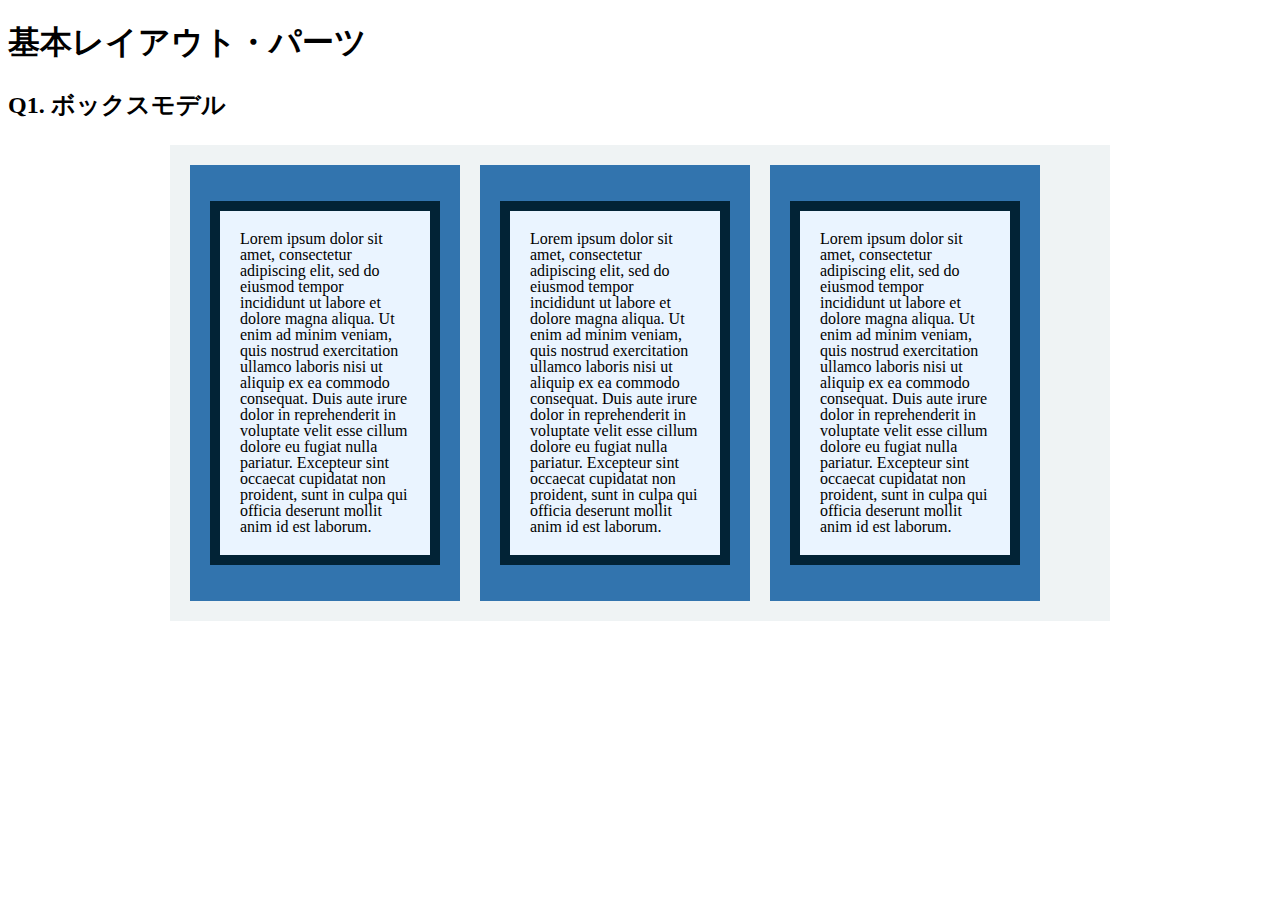
<file: layout_parts/q1/index.html>
<!DOCTYPE html>
<html>
  <head>
    <meta charset="utf-8">
    <meta http-equiv="X-UA-Compatible" content="IE=edge">
    <meta name="viewport" content="width=device-width, initial-scale=1.0, maximum-scale=1.0, user-scalable=no">
    <meta name="format-detection" content="telephone=no">
    <title>基本レイアウト・パーツ</title>
    <link rel="stylesheet" href="http://gizumo-inc.github.io/sample/front-lesson/layout_parts_new/assets/css/reset.css">
    <link rel="stylesheet" href="http://gizumo-inc.github.io/sample/front-lesson/layout_parts_new/assets/css/base.css">
    <link rel="stylesheet" href="css/style.css">
  </head>
  <body>
    <div class="wrapper">
      <h1 class="title">基本レイアウト・パーツ</h1>
      <h2 class="headline">
        <p class="headline__text">Q1. ボックスモデル</p>
      </h2>
      <div class="box">
        <div class="wrapper-boxmodel clearfix">
          <div class="boxmodel-front">
            <p class="boxmodel-text">Lorem ipsum dolor sit amet, consectetur adipiscing elit, sed do eiusmod tempor incididunt ut labore et dolore magna aliqua. Ut enim ad minim veniam, quis nostrud exercitation ullamco laboris nisi ut aliquip ex ea commodo consequat. Duis aute irure dolor in reprehenderit in voluptate velit esse cillum dolore eu fugiat nulla pariatur. Excepteur sint occaecat cupidatat non proident, sunt in culpa qui officia deserunt mollit anim id est laborum.</p>
          </div>
          <div class="boxmodel-front">
            <p class="boxmodel-text">Lorem ipsum dolor sit amet, consectetur adipiscing elit, sed do eiusmod tempor incididunt ut labore et dolore magna aliqua. Ut enim ad minim veniam, quis nostrud exercitation ullamco laboris nisi ut aliquip ex ea commodo consequat. Duis aute irure dolor in reprehenderit in voluptate velit esse cillum dolore eu fugiat nulla pariatur. Excepteur sint occaecat cupidatat non proident, sunt in culpa qui officia deserunt mollit anim id est laborum.</p>
          </div>
          <div class="boxmodel-front">
            <p class="boxmodel-text">Lorem ipsum dolor sit amet, consectetur adipiscing elit, sed do eiusmod tempor incididunt ut labore et dolore magna aliqua. Ut enim ad minim veniam, quis nostrud exercitation ullamco laboris nisi ut aliquip ex ea commodo consequat. Duis aute irure dolor in reprehenderit in voluptate velit esse cillum dolore eu fugiat nulla pariatur. Excepteur sint occaecat cupidatat non proident, sunt in culpa qui officia deserunt mollit anim id est laborum.</p>
          </div>
        </div>
      </div>
    </div>
  </body>
</html>
</file>
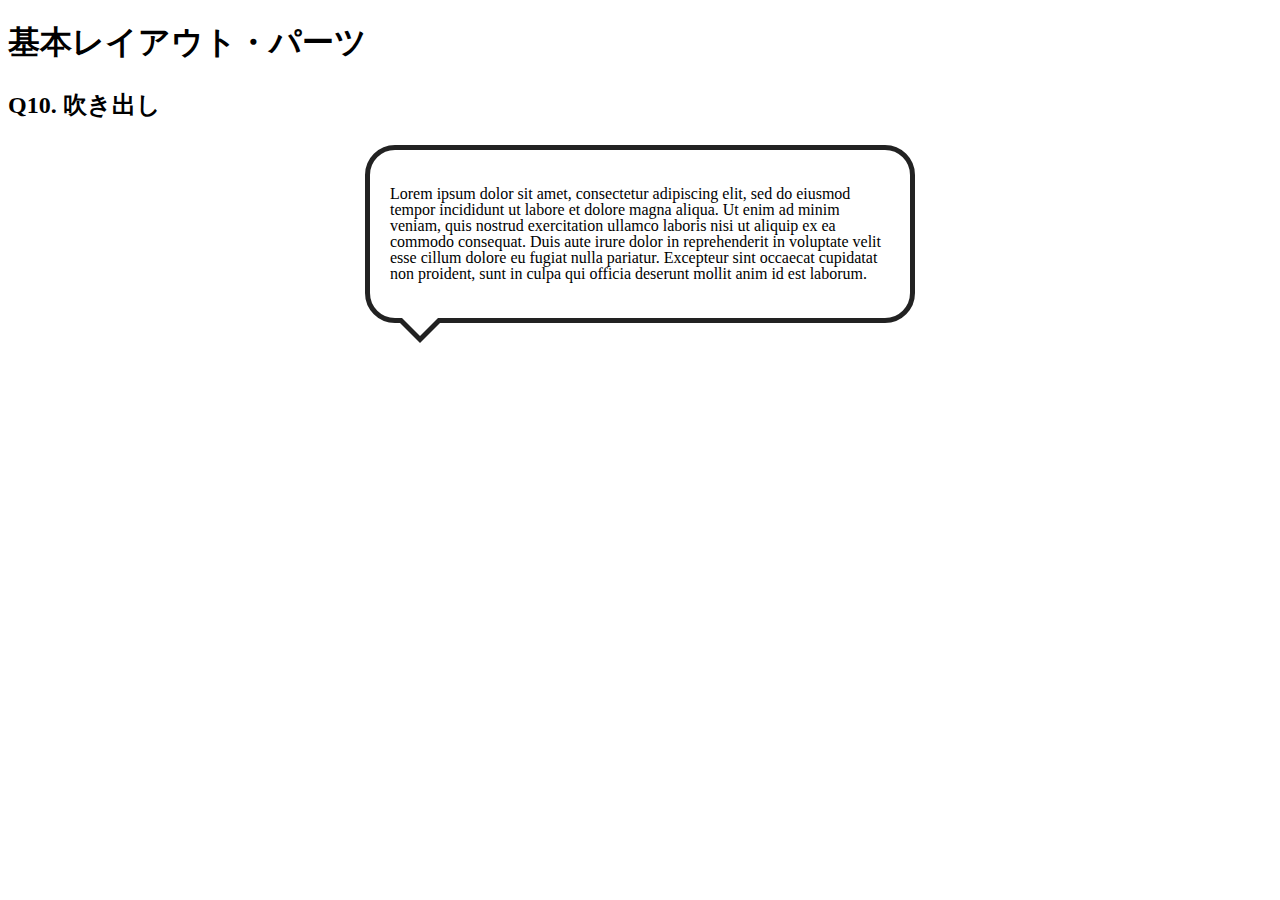
<file: layout_parts/q10/index.html>
<!DOCTYPE html>
<html>
  <head>
    <meta charset="utf-8">
    <meta http-equiv="X-UA-Compatible" content="IE=edge">
    <meta name="viewport" content="width=device-width, initial-scale=1.0, maximum-scale=1.0, user-scalable=no">
    <meta name="format-detection" content="telephone=no">
    <title>基本レイアウト・パーツ</title>
    <link rel="stylesheet" href="http://gizumo-inc.github.io/sample/front-lesson/layout_parts_new/assets/css/reset.css">
    <link rel="stylesheet" href="http://gizumo-inc.github.io/sample/front-lesson/layout_parts_new/assets/css/base.css">
    <link rel="stylesheet" href="css/style.css">
  </head>
  <body>
    <div class="wrapper">
      <h1 class="title">基本レイアウト・パーツ</h1>
      <h2 class="headline">
        <p class="headline__text">Q10. 吹き出し</p>
      </h2>
      <div class="box">
        <!--
             吹き出しというのもwebサイトにおいてよく使われるパーツです。
             これもCSSだけで実装することができますが、吹き出しの枠線の三角の部分がむずかしいかと思います。
             やり方は何通りかありますので、調べてみて自分なりの方法で再現してみてください。

             ■この問題で使う大事なプロパティ
             ・position

             ■この問題で使う大事な擬似要素
             ・:before
             ・:after
        -->
        <!-- 回答はここに書いてね -->
        <!-- すでについてるクラスにはstyleを指定しない。styleをつける場合は自分で新たにクラスをつけること -->
        <div class="q10">
          <div class="q10-balloon">
            <p class="q10-balloon-text">
              Lorem ipsum dolor sit amet, consectetur adipiscing elit, sed do eiusmod tempor incididunt ut labore et dolore magna aliqua. Ut enim ad minim veniam, quis nostrud exercitation ullamco laboris nisi ut aliquip ex ea commodo consequat. Duis aute irure dolor in reprehenderit in voluptate velit esse cillum dolore eu fugiat nulla pariatur. Excepteur sint occaecat cupidatat non proident, sunt in culpa qui officia deserunt mollit anim id est laborum.
            </p>
          </div>
        </div>
        <!-- 回答はここに書いてね -->
      </div>
    </div>
  </body>
</html>
</file>
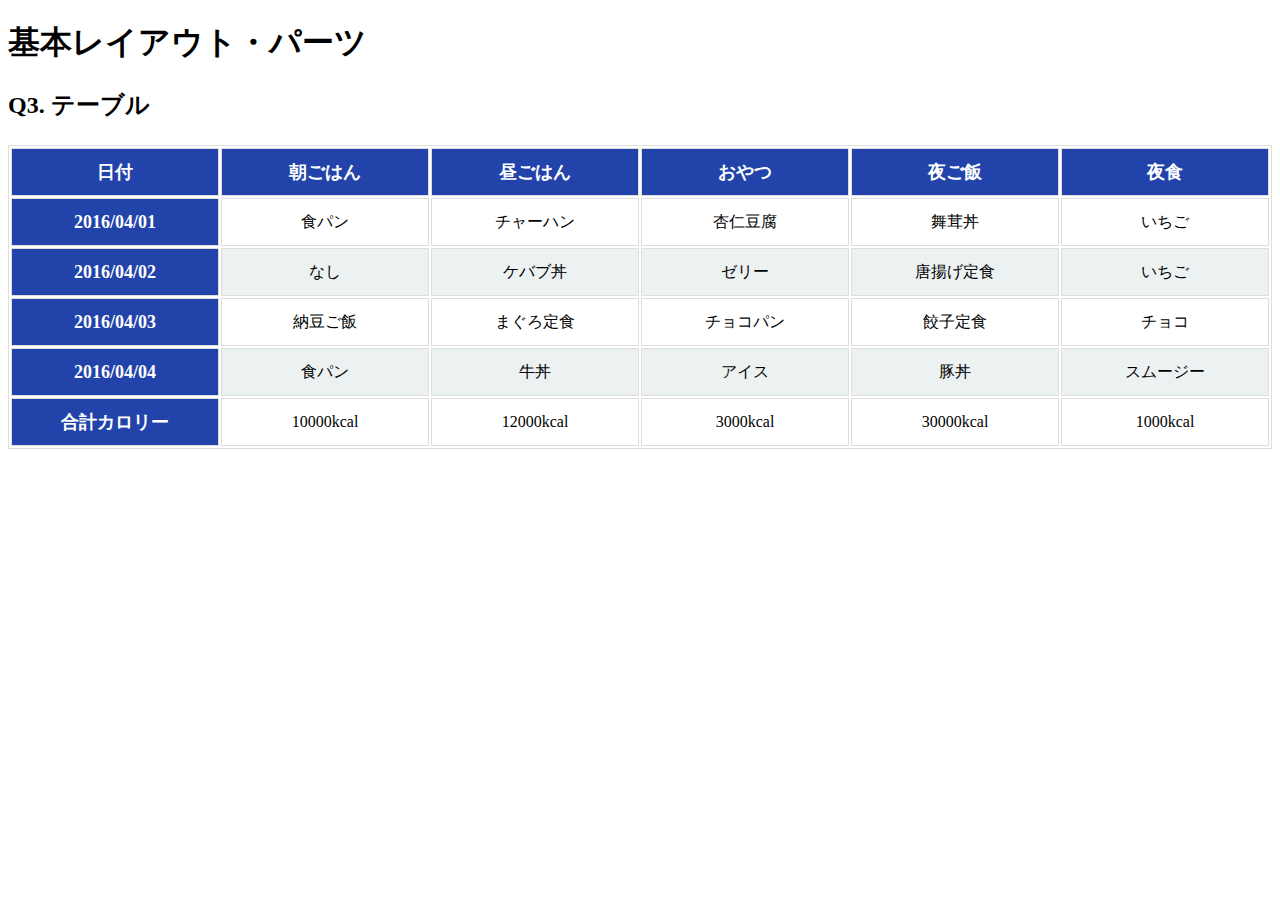
<file: layout_parts/q3/index.html>
<!DOCTYPE html>
<html>
  <head>
    <meta charset="utf-8">
    <meta http-equiv="X-UA-Compatible" content="IE=edge">
    <meta name="viewport" content="width=device-width, initial-scale=1.0, maximum-scale=1.0, user-scalable=no">
    <meta name="format-detection" content="telephone=no">
    <title>基本レイアウト・パーツ</title>
    <link rel="stylesheet" href="http://gizumo-inc.github.io/sample/front-lesson/layout_parts_new/assets/css/reset.css">
    <link rel="stylesheet" href="http://gizumo-inc.github.io/sample/front-lesson/layout_parts_new/assets/css/base.css">
    <link rel="stylesheet" href="css/style.css">
  </head>
  <body>
    <div class="wrapper">
      <h1 class="title">基本レイアウト・パーツ</h1>
      <h2 class="headline">
        <p class="headline__text">Q3. テーブル</p>
      </h2>
      <div class="box">
        <!--
             tableタグを使って表をつくってもらいます。
             tableタグ内では使っていいタグと使っていい順序というものが決まっています。
             それを検索しながら当てはめてください。

             背景色が青いセルのfont-sizeは18pxでline-heightが26pxです。
             それ以外のセルはfont-sizeが16pxでline-heightが22pxです。

             ■この問題で使う大事なプロパティ
             ・table-layout

             ■この問題で使う大事な擬似要素
             ・:nth-child
             ・:first-child
             ・:last-child

             ■必須ではないけど使えると便利な擬似要素
             ・:not
        -->
        <!-- 回答はここに書いてね -->
        <!-- すでについてるクラスにはstyleを指定しない。styleをつける場合は自分で新たにクラスをつけること -->
        <div class="q3">
          <table class="menu">
            <tr>
              <th>日付</th>
              <th>朝ごはん</th>
              <th>昼ごはん</th>
              <th>おやつ</th>
              <th>夜ご飯</th>
              <th>夜食</th>
            </tr>
            <tr>
              <th>2016/04/01</th>
              <td>食パン</td>
              <td>チャーハン</td>
              <td>杏仁豆腐</td>
              <td>舞茸丼</td>
              <td>いちご</td>
            </tr>
            <tr>
              <th>2016/04/02</th>
              <td>なし</td>
              <td>ケバブ丼</td>
              <td>ゼリー</td>
              <td>唐揚げ定食</td>
              <td>いちご</td>
            </tr>
            <tr>
              <th>2016/04/03</th>
              <td>納豆ご飯</td>
              <td>まぐろ定食</td>
              <td>チョコパン</td>
              <td>餃子定食</td>
              <td>チョコ</td>
            </tr>
            <tr>
              <th>2016/04/04</th>
              <td>食パン</td>
              <td>牛丼</td>
              <td>アイス</td>
              <td>豚丼</td>
              <td>スムージー</td>
            </tr>
            <tr>
              <th>合計カロリー</th>
              <td>10000kcal</td>
              <td>12000kcal</td>
              <td>3000kcal</td>
              <td>30000kcal</td>
              <td>1000kcal</td>
            </tr>
          </table>
        </div>
        <!-- 回答はここに書いてね -->
      </div>
    </div>
  </body>
</html>
</file>
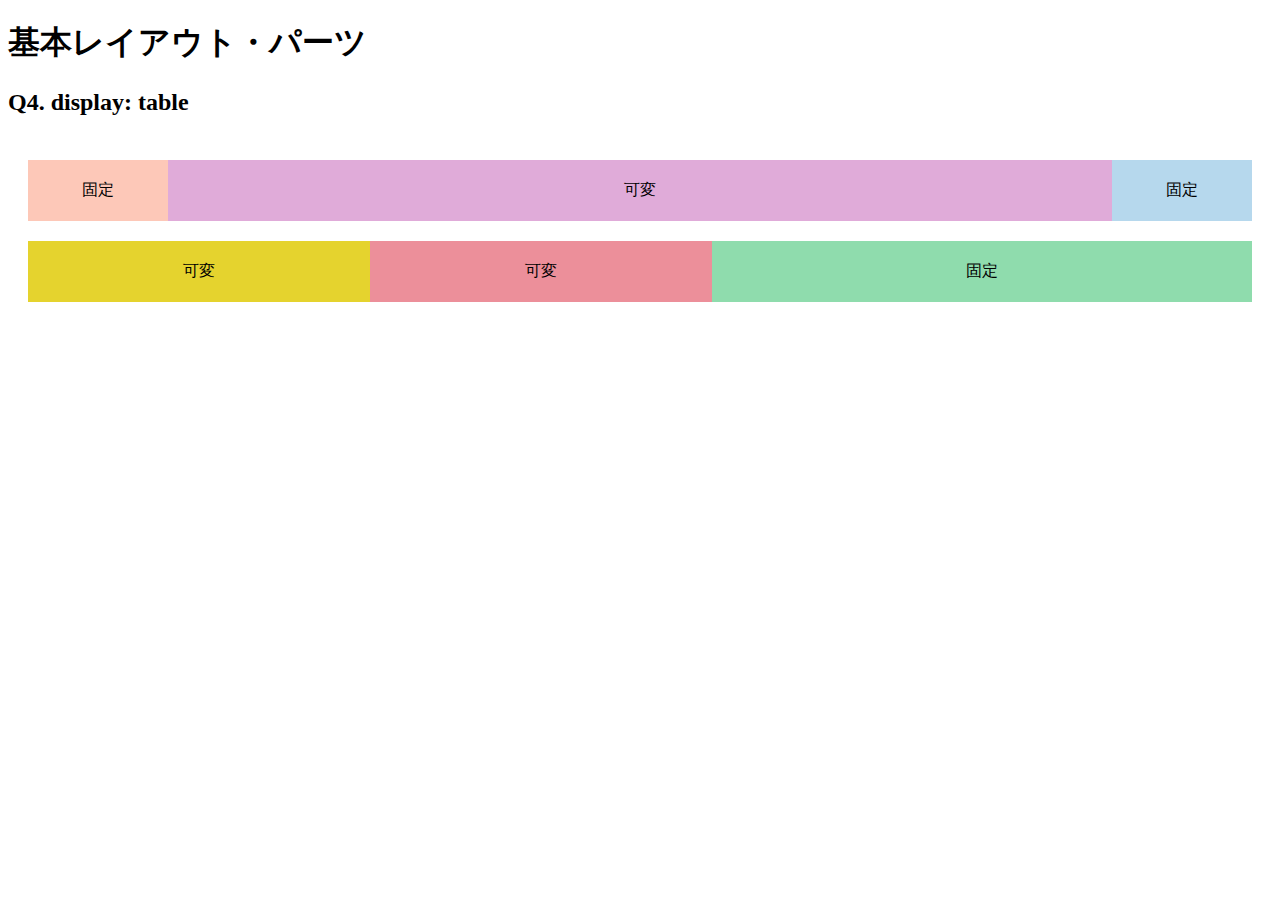
<file: layout_parts/q4/index.html>
<!DOCTYPE html>
<html>
  <head>
    <meta charset="utf-8">
    <meta http-equiv="X-UA-Compatible" content="IE=edge">
    <meta name="viewport" content="width=device-width, initial-scale=1.0, maximum-scale=1.0, user-scalable=no">
    <meta name="format-detection" content="telephone=no">
    <title>基本レイアウト・パーツ</title>
    <link rel="stylesheet" href="http://gizumo-inc.github.io/sample/front-lesson/layout_parts_new/assets/css/reset.css">
    <link rel="stylesheet" href="http://gizumo-inc.github.io/sample/front-lesson/layout_parts_new/assets/css/base.css">
    <link rel="stylesheet" href="css/style.css">
  </head>
  <body>
    <div class="wrapper">
      <h1 class="title">基本レイアウト・パーツ</h1>
      <h2 class="headline">
        <p class="headline__text">Q4. display: table</p>
      </h2>
      <div class="box">
        <!--
             Webサイトを作る際、「メインコンテンツはウィンドウの横幅に応じて伸縮するけれどサイドバーは常に固定値」といったようなレイアウトをすることが多々あります。
             そのようなときに、ウィンドウサイズに対して固定のものと可変のものを横に並べるやり方がわからないとレイアウトができません。
             display: tableを使うことで実現することができるのでやってみましょう。
             固定と書いてあるdivはウィンドウサイズが変わっても横幅が変化せず、可変と書いてあるdivはウィンドウサイズの変化に合わせて横幅が変化するようにスタイルをあてます。

             今回もHTMLは記述してあるので、新たにclassを付与してスタイルをあててください。
             .q4のdivにスタイルを当てる場合は、.q4に当てるのではなく新たにclassを付与してスタイルをあててください。

             ■この問題で使う大事なプロパティ
             ・display: table
             ・display: table-cell
        -->
        <!-- 回答はここに書いてね -->
        <!-- すでについてるクラスにはstyleを指定しない。styleをつける場合は自分で新たにクラスをつけること -->
        <div class="q4">
          <div class="q4-wrapper">
            <div class="table">
              <div class="cell-1">固定</div>
              <div class="cell-1">可変</div>
              <div class="cell-1">固定</div>
            </div>
            <div class="table">
              <div class="cell-2">可変</div>
              <div class="cell-2">可変</div>
              <div class="cell-2">固定</div>
            </div>
          </div>
        </div>
        <!-- 回答はここに書いてね -->
      </div>
    </div>
  </body>
</html>
</file>
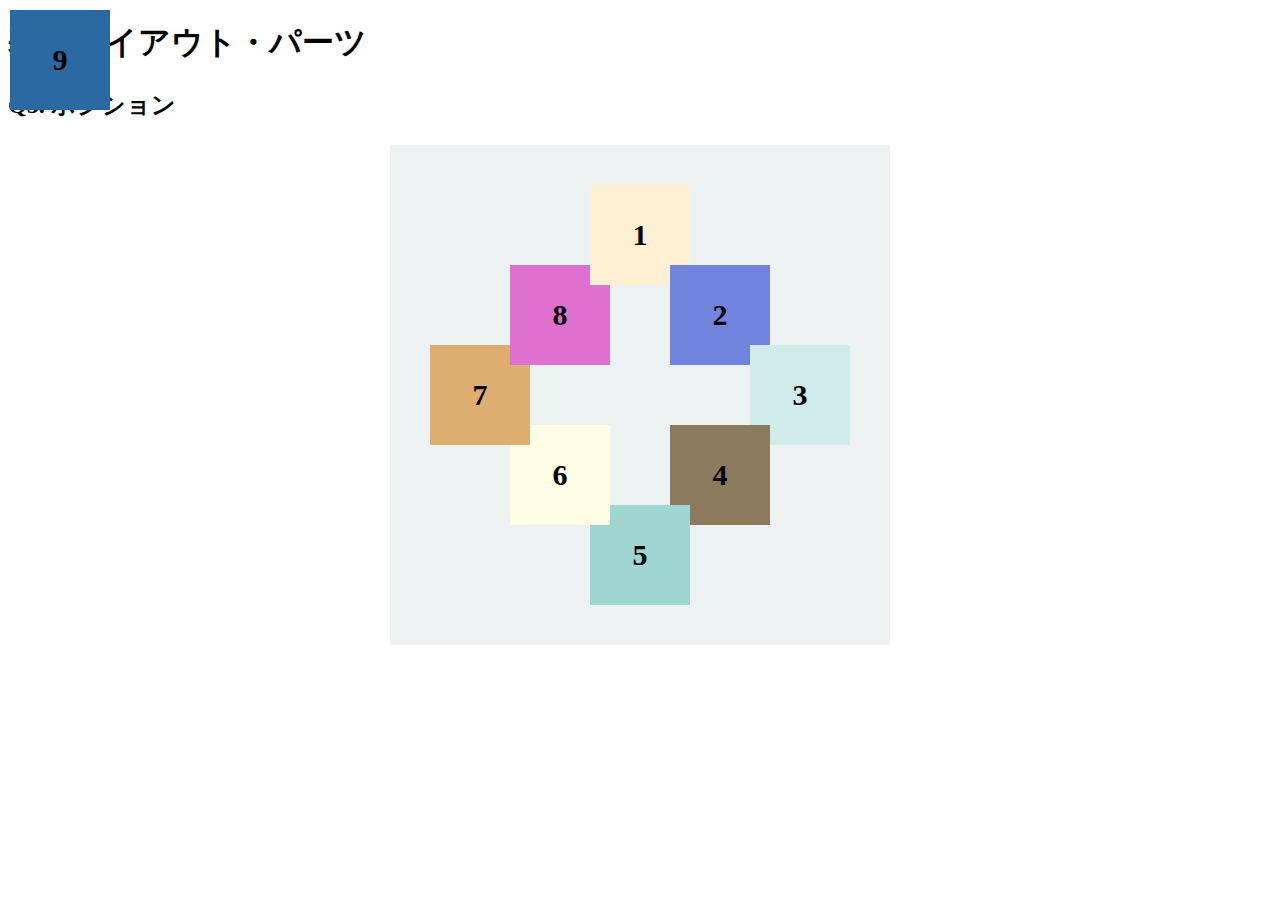
<file: layout_parts/q5/index.html>
<!DOCTYPE html>
<html>
  <head>
    <meta charset="utf-8">
    <meta http-equiv="X-UA-Compatible" content="IE=edge">
    <meta name="viewport" content="width=device-width, initial-scale=1.0, maximum-scale=1.0, user-scalable=no">
    <meta name="format-detection" content="telephone=no">
    <title>基本レイアウト・パーツ</title>
    <link rel="stylesheet" href="http://gizumo-inc.github.io/sample/front-lesson/layout_parts_new/assets/css/reset.css">
    <link rel="stylesheet" href="http://gizumo-inc.github.io/sample/front-lesson/layout_parts_new/assets/css/base.css">
    <link rel="stylesheet" href="css/style.css">
  </head>
  <body>
    <div class="wrapper">
      <h1 class="title">基本レイアウト・パーツ</h1>
      <h2 class="headline">
        <p class="headline__text">Q5. ポジション</p>
      </h2>
      <div class="box">
        <!--
             9個のボックスをきれいに配置しましょう。ボックスの重なり方(どれが上にあるのか)も意識してください。
             9番のボックスは常に(画面サイズに関わらず、スクロールに付随して)画面の左上に存在するように配置してください。

             ちなみにこの問題では、すでにHTMLは用意されています。
             ただ順序がばらばらになっているので、HTMLは変えずにCSSだけで正しい順序で配置してみてください。(classの付与は可)

             普通にやると1番のボックスが8番のボックスの下になってしまいます。
             下記にある「この問題で使う大事な擬似要素」のbefore or afterを使って、
             1番のボックスと同じ色、重なり部分と同じ大きさの要素を作ってpositionで配置しましょう。

             ■この問題で使う大事なプロパティ
             ・position
             ・z-index
             ■この問題で使う大事な擬似要素
             ・:before or :after
        -->
        <!-- 回答はここに書いてね -->
        <!-- すでについてるクラスにはstyleを指定しない。styleをつける場合は自分で新たにクラスをつけること -->
        <div class="q5-wrapper-box">
          <div class="q5-box no8">8</div>
          <div class="q5-box no5">5</div>
          <div class="q5-box no1">1</div>
          <div class="q5-box no7">7</div>
          <div class="q5-box no4">4</div>
          <div class="q5-box no6">6</div>
          <div class="q5-box no2">2</div>
          <div class="q5-box no3">3</div>
          <div class="q5-box no9">9</div>
        </div>
        <!-- 回答はここに書いてね -->
      </div>
    </div>
  </body>
</html>
</file>
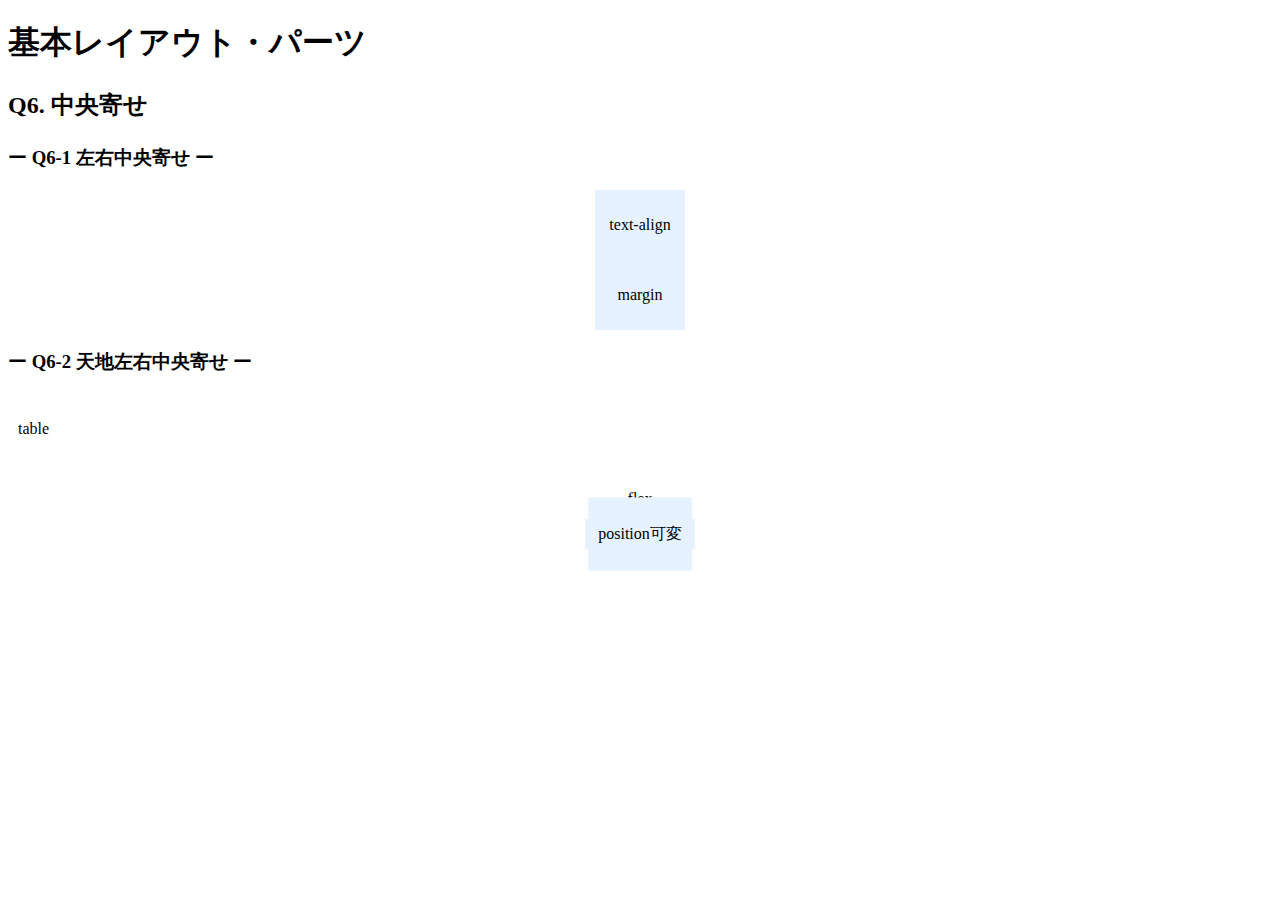
<file: layout_parts/q6/index.html>
<!DOCTYPE html>
<html>
  <head>
    <meta charset="utf-8">
    <meta http-equiv="X-UA-Compatible" content="IE=edge">
    <meta name="viewport" content="width=device-width, initial-scale=1.0, maximum-scale=1.0, user-scalable=no">
    <meta name="format-detection" content="telephone=no">
    <title>基本レイアウト・パーツ</title>
    <link rel="stylesheet" href="http://gizumo-inc.github.io/sample/front-lesson/layout_parts_new/assets/css/reset.css">
    <link rel="stylesheet" href="http://gizumo-inc.github.io/sample/front-lesson/layout_parts_new/assets/css/base.css">
    <link rel="stylesheet" href="css/style.css">
  </head>
  <body>
    <div class="wrapper">
      <h1 class="title">基本レイアウト・パーツ</h1>
      <h2 class="headline">
        <p class="headline__text">Q6. 中央寄せ</p>
      </h2>
      <div class="box">
        <!--
             左右の中央寄せや、天地(上下)の中央寄せというのはサイトを作っているとよく遭遇するレイアウトです。
             色々なやり方があるのですが、状況に応じて最適なものは違うので適切な配置の仕方ができるようになりましょう。
             この問題ではHTMLはすでに用意しているので、classを自分で付与してスタイルをあててください。
        -->
        <div class="box__inner">
          <h3 class="box__headline">
            <p class="box__headline__text">ー Q6-1 左右中央寄せ ー</p>
          </h3>
          <!--
               ブロック要素内のテキスト(or インライン要素)の左右中央寄せに関してはtext-align:centerを設定することで簡単にできます。
               ただ、ブロック要素そのものの左右中央寄せは少し工夫をしないとできません。
               大きく分けて2通りのやり方があるのですが、それが以下の問題の2つです。
               中央寄せするブロックの横幅が固定の場合は上の方法が、可変の場合は下の方法が向いています。
          -->
          <div class="q6 q6--horizontal">
            <div class="q6__box">
              <!--
                   ■この問題で使う大事なプロパティ
                   ・display
                   ・text-align
              -->
              <!-- Q6-1の回答はここに書いてね -->
              <div class="text-align-box">
                <div class="text-align-box-inner">
                  <p>text-align</p>
                </div>
              </div>
              <!-- Q6-1の回答はここに書いてね -->
            </div>
            <div class="q6__box">
              <!--
                   ■この問題で使う大事なプロパティ
                   ・margin
              -->
              <!-- Q6-1の回答はここに書いてね -->
              <div class="margin-box">
                <div class="margin-inner">
                  <p>margin</p>
                </div>
              </div>
            </div>
              <!-- Q6-1の回答はここに書いてね -->
          </div>
        </div>


        <div class="box__inner">
          <h3 class="box__headline">
            <p class="box__headline__text">ー Q6-2 天地左右中央寄せ ー</p>
          </h3>
          <!--
               ブロック要素の天地中央寄せは左右よりも難易度が高くなります。
               そして天地の中央寄せができる状態だと左右もできる状態に自然になっているため、今回は天地左右の中央寄せになります。
               やり方は大きくわけて3つあります。
               1番目の方法は少し前までよく使われていたやり方で全てのブラウザで表示ができますが、HTMLの記述が冗長になってしまいます。
               2番目の方法は最新の記述で、とても簡単に書くことができますが、少し古いブラウザだと対応していません。
               3番目の方法もよく使われますが、これも少し古いブラウザだと対応していません。

               この問題もHTMLが用意されているのでclassを付与してスタイルをあててください。すでにふられているclassにスタイルをあてることはせず、新規でclassを作ってください。
          -->
          <!--
               ■この問題で使う大事なプロパティ
               ・display: table
               ・display: table-cell
               ・display: inline-block
               ・vertical-align
          -->
          <!-- Q6-2の回答はここに書いてね -->
          <!-- すでについてるクラスにはstyleを指定しない。styleをつける場合は自分で新たにクラスをつけること -->
          <div class="q6 q6--around q6-table">
            <div class="table-outer">
              <div class="table-inner">
                <p>table</p>
              </div>
            </div>
          </div>
          <!-- Q6-2の回答はここに書いてね -->
          <!--
               ■この問題で使う大事なプロパティ
               ・display: flex
               ・align-items
               ・justify-content
          -->
          <!-- Q6-2の回答はここに書いてね -->
          <!-- すでについてるクラスにはstyleを指定しない。styleをつける場合は自分で新たにクラスをつけること -->
          <div class="q6 q6--around">
            <div class="q6-outer">
              <div class="q6-inner">
                <p>flex</p>
              </div>
            </div>
          </div>
          <!-- Q6-2の回答はここに書いてね -->
          <div class="q6 q6--position">
            <!--
                 中央寄せする要素のサイズが固定のとき

                 ■この問題で使う大事なプロパティ
                 ・position
                 ・margin
            -->
            <!-- Q6-2の回答はここに書いてね -->
            <!-- すでについてるクラスにはstyleを指定しない。styleをつける場合は自分で新たにクラスをつけること -->
            <div class="q6__box is-stable">
              <div class="q6-kotei-wrap">
                <div class="q6-kotei-outer">
                    <p class="q6__box__inner q6-text">position固定</p>
                </div>
              </div>
            </div>
            <!-- Q6-2の回答はここに書いてね -->
            <!--
                 中央寄せする要素のサイズが可変のとき

                 ■この問題で使う大事なプロパティ
                 ・position
                 ・transform
            -->
            <!-- Q6-2の回答はここに書いてね -->
            <!-- すでについてるクラスにはstyleを指定しない。styleをつける場合は自分で新たにクラスをつけること -->
            <div class="q6__box is-flexible">
              <div class="q6-kahen-wrap">
                <div class="q6-kahen-outer">
                  <p class="q6__box__inner">position可変</p>
                </div>
              </div>
            </div>
            <!-- Q6-2の回答はここに書いてね -->
          </div>
        </div>
      </div>
    </div>
  </body>
</html>
</file>
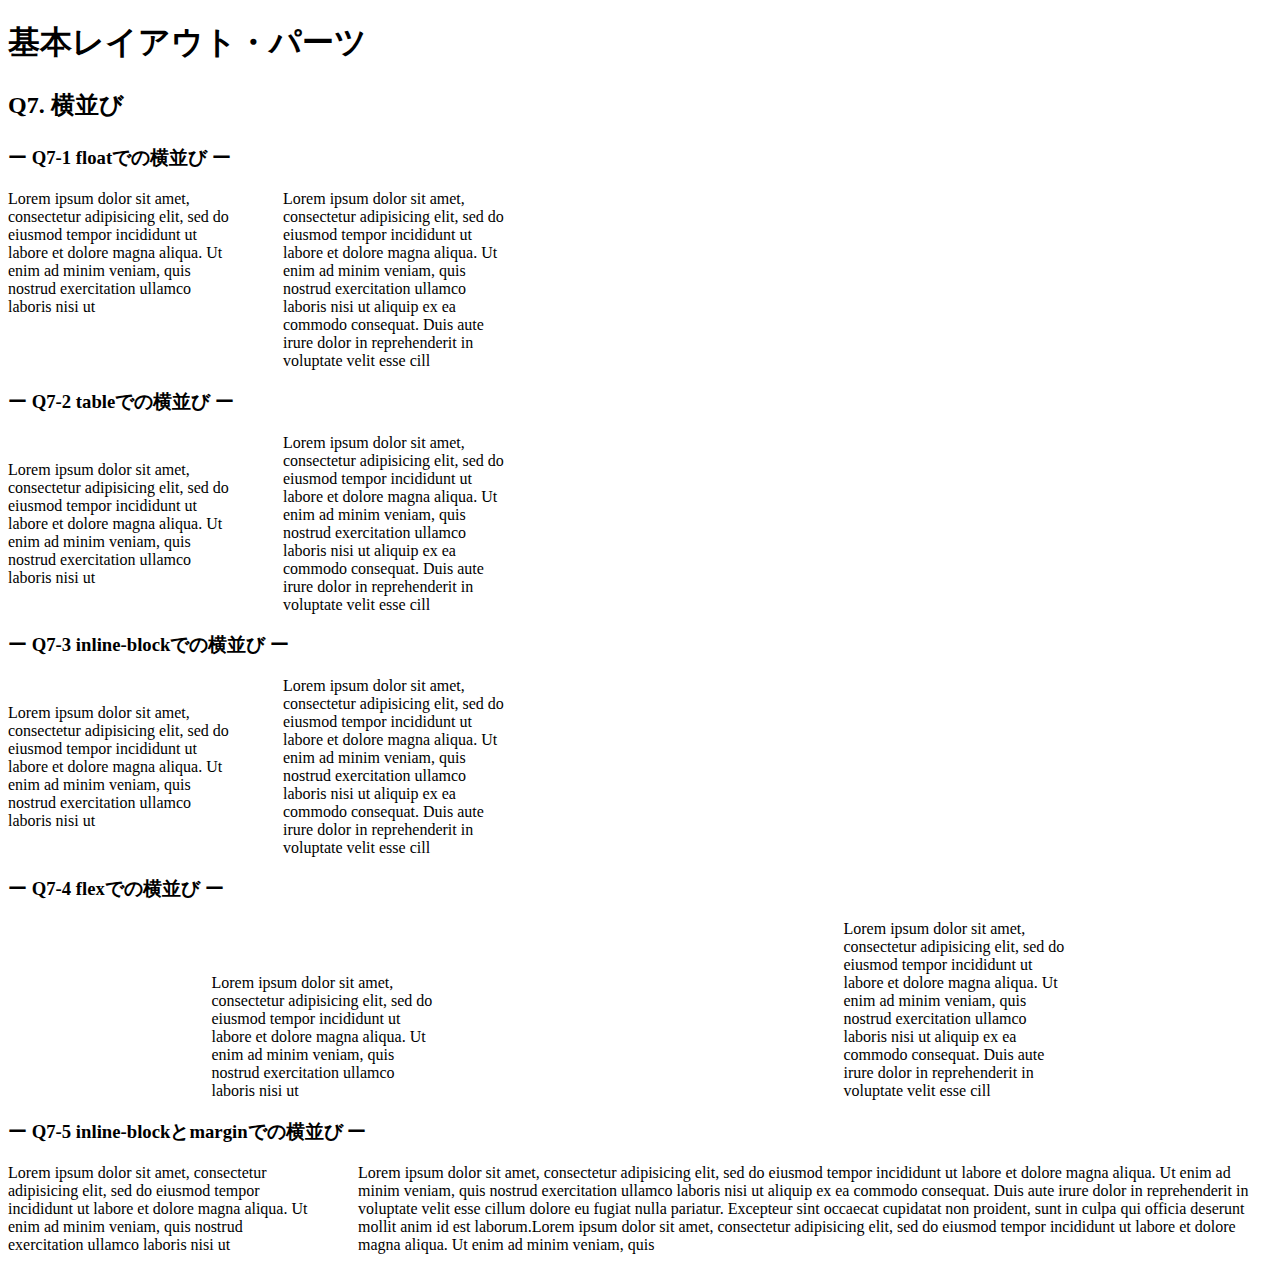
<file: layout_parts/q7/index.html>
<!DOCTYPE html>
<html>
  <head>
    <meta charset="utf-8">
    <meta http-equiv="X-UA-Compatible" content="IE=edge">
    <meta name="viewport" content="width=device-width, initial-scale=1.0, maximum-scale=1.0, user-scalable=no">
    <meta name="format-detection" content="telephone=no">
    <title>基本レイアウト・パーツ</title>
    <link rel="stylesheet" href="http://gizumo-inc.github.io/sample/front-lesson/layout_parts_new/assets/css/reset.css">
    <link rel="stylesheet" href="http://gizumo-inc.github.io/sample/front-lesson/layout_parts_new/assets/css/base.css">
    <link rel="stylesheet" href="css/style.css">
  </head>
  <body>
    <div class="wrapper">
      <h1 class="title">基本レイアウト・パーツ</h1>
      <h2 class="headline">
        <p class="headline__text">Q7. 横並び</p>
      </h2>
      <div class="box">
        <!--
             要素を横並びにするというのは、高頻出のレイアウトです。
             色々なやり方があるのですが、状況に応じて最適なものは違うので適切な配置の仕方ができるようになりましょう。
             この問題ではHTMLはすでに用意しているので、classを自分で付与してスタイルをあててください。
        -->
        <div class="box__inner">
          <h3 class="box__headline">
            <p class="box__headline__text">ー Q7-1 floatでの横並び ー</p>
          </h3>
          <!--
               ■この問題で使う大事なプロパティ
               ・float
          -->
          <!-- Q7の回答はここに書いてね -->
          <!-- すでについてるクラスにはstyleを指定しない。styleをつける場合は自分で新たにクラスをつけること -->
          <div class="q7 q7--float">
            <div class="q7__inner clearfix">
              <div class="q7-float-box">
                <div class="q7__box">
                  Lorem ipsum dolor sit amet, consectetur adipisicing elit, sed do eiusmod tempor incididunt ut labore et dolore magna aliqua. Ut enim ad minim veniam, quis nostrud exercitation ullamco laboris nisi ut
                </div>
              </div>
              <div class="q7-float-box">
                <div class="q7__box">
                  Lorem ipsum dolor sit amet, consectetur adipisicing elit, sed do eiusmod tempor incididunt ut labore et dolore magna aliqua. Ut enim ad minim veniam, quis nostrud exercitation ullamco laboris nisi ut aliquip ex ea commodo consequat. Duis aute irure dolor in reprehenderit in voluptate velit esse cill
                </div>
              </div>
            </div>
          </div>
          <!-- Q7の回答はここに書いてね -->
        </div>

        <div class="box__inner">
          <h3 class="box__headline">
            <p class="box__headline__text">ー Q7-2 tableでの横並び ー</p>
          </h3>
          <!--
               少しクセのある横並び方法です。

               ■この問題で使う大事なプロパティ
               ・display: table
               ・display: table-cell
          -->
          <!-- Q7の回答はここに書いてね -->
          <!-- すでについてるクラスにはstyleを指定しない。styleをつける場合は自分で新たにクラスをつけること -->
          <div class="q7 q7--table">
            <div class="q7__inner">
              <div class="q7-table-wrapper">
                <div class="q7-table-box">
                  <div class="q7__box">
                    <div class="q7__box__text">
                      Lorem ipsum dolor sit amet, consectetur adipisicing elit, sed do eiusmod tempor incididunt ut labore et dolore magna aliqua. Ut enim ad minim veniam, quis nostrud exercitation ullamco laboris nisi ut
                    </div>
                  </div>
                </div>
                <div class="q7-table-box">
                  <div class="q7__box">
                    <div class="q7__box__text">
                      Lorem ipsum dolor sit amet, consectetur adipisicing elit, sed do eiusmod tempor incididunt ut labore et dolore magna aliqua. Ut enim ad minim veniam, quis nostrud exercitation ullamco laboris nisi ut aliquip ex ea commodo consequat. Duis aute irure dolor in reprehenderit in voluptate velit esse cill
                    </div>
                  </div>
                </div>
              </div>
            </div>
          </div>
          <!-- Q7の回答はここに書いてね -->
        </div>

        <div class="box__inner">
          <h3 class="box__headline">
            <p class="box__headline__text">ー Q7-3 inline-blockでの横並び ー</p>
          </h3>
          <!--
               ■この問題で使う大事なプロパティ
               ・display: inline-block
          -->
          <!-- Q7の回答はここに書いてね -->
          <!-- すでについてるクラスにはstyleを指定しない。styleをつける場合は自分で新たにクラスをつけること -->
          <div class="q7 q7--inlineblock">
            <div class="q7__inner">
              <div class="q7-inline-wrapper">
                <div class="q7-inline-box">
                  <div class="q7__box">
                    Lorem ipsum dolor sit amet, consectetur adipisicing elit, sed do eiusmod tempor incididunt ut labore et dolore magna aliqua. Ut enim ad minim veniam, quis nostrud exercitation ullamco laboris nisi ut
                  </div>
                </div>
                <div class="q7-inline-box">
                  <div class="q7__box">
                    Lorem ipsum dolor sit amet, consectetur adipisicing elit, sed do eiusmod tempor incididunt ut labore et dolore magna aliqua. Ut enim ad minim veniam, quis nostrud exercitation ullamco laboris nisi ut aliquip ex ea commodo consequat. Duis aute irure dolor in reprehenderit in voluptate velit esse cill
                  </div>
                </div>
              </div>
            </div>
          </div>
          <!-- Q7の回答はここに書いてね -->
        </div>

        <div class="box__inner">
          <h3 class="box__headline">
            <p class="box__headline__text">ー Q7-4 flexでの横並び ー</p>
          </h3>
          <!--
               簡単に横並びが可能、かつ様々なアレンジが可能ですが、
               少し古いブラウザには対応してないので、他のものもしっかりと覚えるようにしましょう。

               ■この問題で使う大事なプロパティ
               ・flex
          -->
          <!-- Q7の回答はここに書いてね -->
          <!-- すでについてるクラスにはstyleを指定しない。styleをつける場合は自分で新たにクラスをつけること -->
          <div class="q7 q7--flex">
            <div class="q7__inner">
              <div class="q7-flex-wrapper">
                <div class="q7-flex-box">
                  <div class="q7__box">
                    Lorem ipsum dolor sit amet, consectetur adipisicing elit, sed do eiusmod tempor incididunt ut labore et dolore magna aliqua. Ut enim ad minim veniam, quis nostrud exercitation ullamco laboris nisi ut
                  </div>
                </div>
                <div class="q7-flex-box">
                  <div class="q7__box">
                    Lorem ipsum dolor sit amet, consectetur adipisicing elit, sed do eiusmod tempor incididunt ut labore et dolore magna aliqua. Ut enim ad minim veniam, quis nostrud exercitation ullamco laboris nisi ut aliquip ex ea commodo consequat. Duis aute irure dolor in reprehenderit in voluptate velit esse cill
                  </div>
                </div>
              </div>
            </div>
          </div>
          <!-- Q7の回答はここに書いてね -->
        </div>

        <div class="box__inner">
          <h3 class="box__headline">
            <p class="box__headline__text">ー Q7-5 inline-blockとmarginでの横並び ー</p>
          </h3>
          <!--
               上記でやったdisplay: inline-block;での横並び方法の派生です。
               この方法を使うと固定幅 + 可変幅のレイアウトで横並びが可能です。
               ネガティブマージン（例：margin-left: -200px;）を使用します。

               ただ方法はいくつかあるので、固定幅 + 可変幅になっていれば問題ないです。

               ■この問題で使う大事なプロパティ
               ・display: inline-block
               ・margin, padding
          -->
          <!-- Q7の回答はここに書いてね -->
          <!-- すでについてるクラスにはstyleを指定しない。styleをつける場合は自分で新たにクラスをつけること -->
          <div class="q7 q7--margin">
            <div class="q7__inner is-full">
            <div class="q7-5-box-wrapper">
              <div class="q7-5 no5-left-box">
              <div class="q7__box">
                <div class="q7__box__text q7-5-text">
                  Lorem ipsum dolor sit amet, consectetur adipisicing elit, sed do eiusmod tempor incididunt ut labore et dolore magna aliqua. Ut enim ad minim veniam, quis nostrud exercitation ullamco laboris nisi ut
                </div>
              </div>
              </div>
              <div class="q7-5 no5-right-box">
              <div class="q7__box">
                <div class="q7__box__text q7-5-text">
                  Lorem ipsum dolor sit amet, consectetur adipisicing elit, sed do eiusmod tempor incididunt ut labore et dolore magna aliqua. Ut enim ad minim veniam, quis nostrud exercitation ullamco laboris nisi ut aliquip ex ea commodo consequat. Duis aute irure dolor in reprehenderit in voluptate velit esse cillum dolore eu fugiat nulla pariatur. Excepteur sint occaecat cupidatat non proident, sunt in culpa qui officia deserunt mollit anim id est laborum.Lorem ipsum dolor sit amet, consectetur adipisicing elit, sed do eiusmod tempor incididunt ut labore et dolore magna aliqua. Ut enim ad minim veniam, quis
                </div>
              </div>
            </div>
            </div>
          </div>
          </div>
          <!-- Q7の回答はここに書いてね -->
        </div>
      </div>
    </div>
  </body>
</html>
</file>
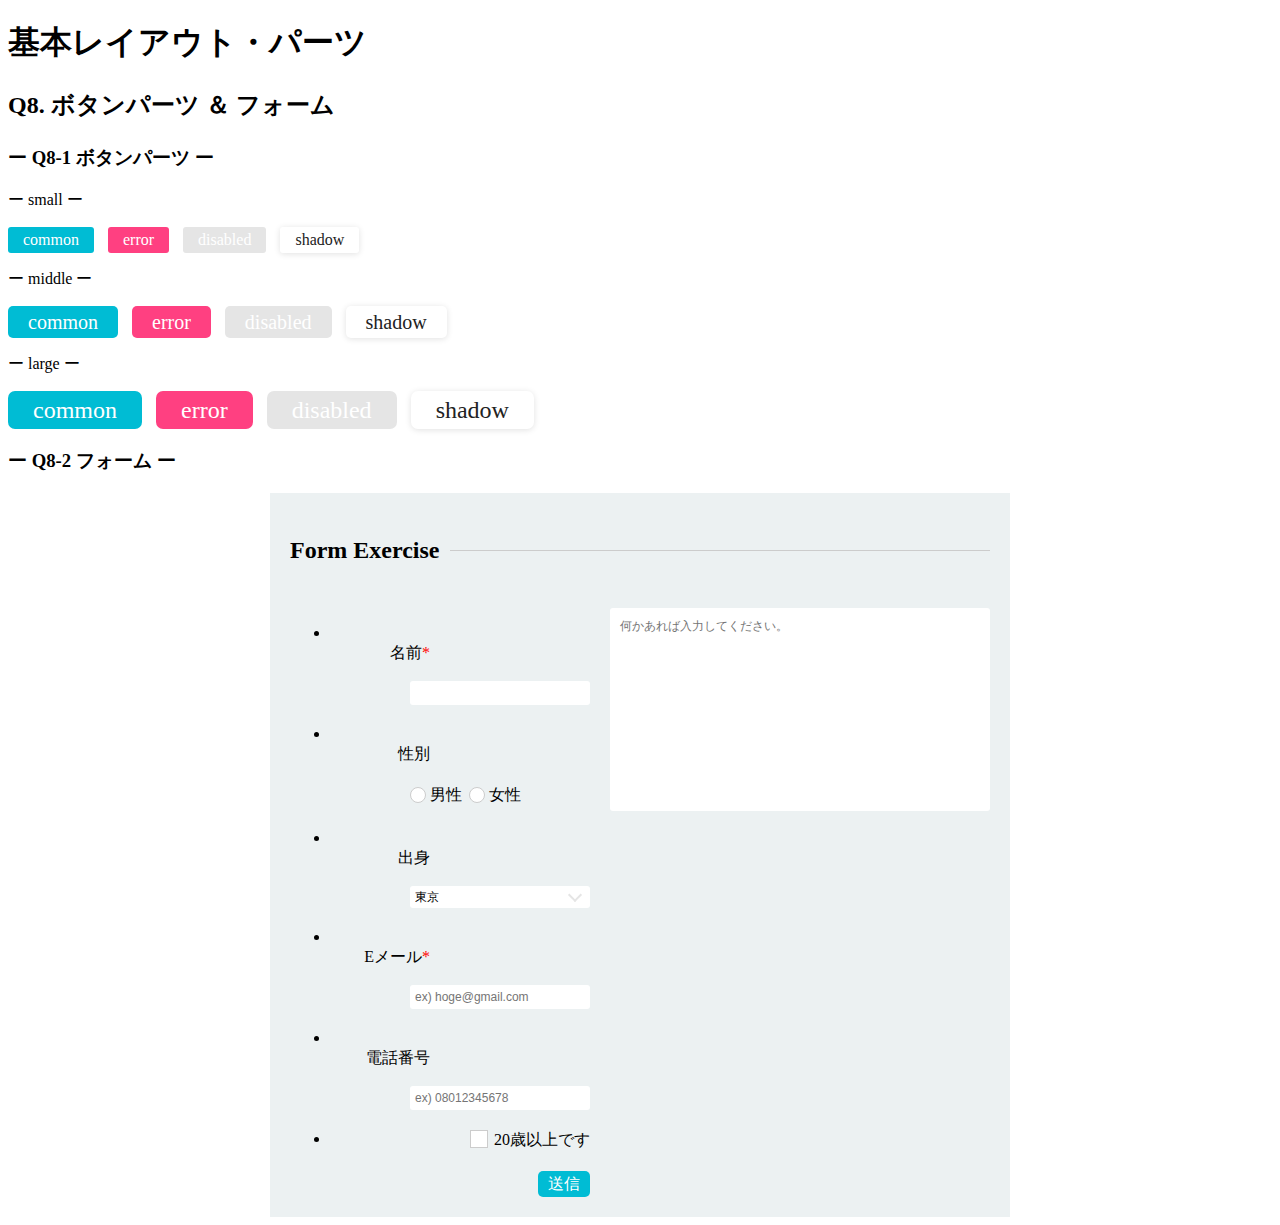
<file: layout_parts/q8/index.html>
<!DOCTYPE html>
<html>
  <head>
    <meta charset="utf-8">
    <meta http-equiv="X-UA-Compatible" content="IE=edge">
    <meta name="viewport" content="width=device-width, initial-scale=1.0, maximum-scale=1.0, user-scalable=no">
    <meta name="format-detection" content="telephone=no">
    <title>基本レイアウト・パーツ</title>
    <link rel="stylesheet" href="http://gizumo-inc.github.io/sample/front-lesson/layout_parts_new/assets/css/reset.css">
    <link rel="stylesheet" href="http://gizumo-inc.github.io/sample/front-lesson/layout_parts_new/assets/css/base.css">
    <link rel="stylesheet" href="css/style.css">
  </head>
  <body>
    <div class="wrapper">
      <h1 class="title">基本レイアウト・パーツ</h1>
      <h2 class="headline">
        <p class="headline__text">Q8. ボタンパーツ ＆ フォーム</p>
      </h2>
      <div class="box">
        <div class="box__inner">
          <h3 class="box__headline">
            <p class="box__headline__text">ー Q8-1 ボタンパーツ ー</p>
          </h3>
          <!--
               この問題は特に難しいプロパティは使いませんので、普通にやれば簡単にボタンを作ることができます。
               ただ、意識していただきたいのは、classを適切にふることで共通化できるスタイルは共通化してしまうということです。
               この問題もHTMLはすでに記述してありますので、ボタンのdivにclassを付与してスタイルを当ててください。
               .q8--btnにfont-sizeを0として指定してあるので必ずボタン部分でfont-sizeを指定してください。
          -->
          <!-- 回答はここに書いてね -->
          <!-- すでについてるクラスにはstyleを指定しない。styleをつける場合は自分で新たにクラスをつけること -->
          <div class="q8 q8--btn">
            <p class="q8__title">ー small ー</p>
              <div class="q8_btn q8_btn_small q8-common">common</div>
              <div class="q8_btn q8_btn_small q8-error">error</div>
              <div class="q8_btn q8_btn_small q8-disabled">disabled</div>
              <div class="q8_btn q8_btn_small q8-shadow">shadow</div>
          </div>
          <div class="q8 q8--btn">
            <p class="q8__title">ー middle ー</p>
            <div class="q8_btn q8_btn_middle q8-common">common</div>
            <div class="q8_btn q8_btn_middle q8-error">error</div>
            <div class="q8_btn q8_btn_middle q8-disabled">disabled</div>
            <div class="q8_btn q8_btn_middle q8-shadow">shadow</div>
          </div>

          <div class="q8 q8--btn">
            <p class="q8__title">ー large ー</p>
            <div class="q8_btn q8_btn_large q8-common">common</div>
            <div class="q8_btn q8_btn_large q8-error">error</div>
            <div class="q8_btn q8_btn_large q8-disabled">disabled</div>
            <div class="q8_btn q8_btn_large q8-shadow">shadow</div>
          </div>
          <!-- 回答はここに書いてね -->
        </div>

        <div class="box__inner">
          <h3 class="box__headline">
            <p class="box__headline__text">ー Q8-2 フォーム ー</p>
          </h3>
          <!--
               Webサイトを作る際、コンタクトフォームを実装する機会がとても多くあります。
               ここで使われるタグは一般的にはデザインするのが難しいと言われていますが、それをやらないといけない状況は結構多いです。（簡単リセットされない、:focusや:activeを使う）
               まずは元々タグにあてられているスタイルを解除して、フラットな状態にしてからスタイルを当てていくことが大事です。

               特にradioとcheckboxのチェックのスタイルが難しいと思います。
               やり方として、既存のチェックは使わずに擬似要素でチェックのフィールドを再現します。:checkedを使えばチェックされているかどうかでスタイルを変えることができるので、これをうまく使いましょう。cssでは+（隣接セレクタ）というものも使わなくてはなりませんので、調べてみましょう。
               また、一番下のボタンはbuttonタグを使って実装しましょう。（<input type="submit">を使って実装することも可能です）

               この課題では、実際にユーザーが入力した値を送れる状態まで作っていただきます。answerの方で確認していただきたいのですが、全ての入力フォームを適当に記述してsubmitボタンを押してみてください。URL欄の最後に「?name=...」という感じの文字列が追加されているのがわかると思います。（その?以降のものをパラメーターと呼びます。複数ある場合は?◯◯=□□&△△=××のように&繋ぎになります。◯◯や△△の部分はinputタグやselectタグのname属性が入ります。）
               これが、入力した値を送信できている状態です。本来ではこの値をサーバーサイドで受け取ってフォームの処理をするのですが、今回はHTMLを使って送信するまでをやってもらいます。
               answerで入力した値を自分で作ったフォームに全く同じように入力した場合、URLが全く同じように変わる状態にしてください。（formのaction属性やmethod属性が関係してきます）
               また赤の*(アスタリスク)の部分は必須項目です。必須項目を空にしたまま送信しようとするとアラートが表示される処理も再現しましょう。

               また、この問題はレイアウトが複雑なため、サイズや色の確認のためにデベロッパーツールを見ても構いません。
               ただ全ての答えを見るといったことはしないようにしましょう。

               ■この問題で使う大事なhtml要素
               ・label
               ・form
               ・input(type="text")
               ・input(type="radio")
               ・input(type="checkbox")
               ・textarea
               ・select
               ・button (inputも可能)
               ■この問題で使う大事なプロパティ
               ・appearance(-webkit-appearance)
               ・outline
               ■この問題で使う大事な擬似要素
               ・:checked
               ・:focus
               ・:active
               ・:before
               ・:after
          -->
          <!-- 回答はここに書いてね -->
          <!-- すでについてるクラスにはstyleを指定しない。styleを付ける場合は自分で新たにクラスをつけること -->
          <div class="q8">
          <div class="q8-form">
            <div class="q8-form-title">
              <p class="q8-form-title-text">Form Exercise</p>
            </div>
              <div class="q8-form-main clearfix">
                <div class="q8-form-left">
                  <form action="file:///Users/nakajima_yumi/Desktop/layout_parts_new/layout_parts/q8/index.html" method="post" accept-charset="utf-8">
                  <ul class="q8-menu">
                  <li class="clearfix">
                    <p class="q8-form-menu">名前<span class="is-required">*</span></p>
                    <div class="q8-form-menu-content">
                      <input class="q8-item-content q8-item-content-init" type="text" name="name" required="">
                    </div>
                  </li>
                  <li class="clearfix">
                    <p class="q8-form-menu">性別</p>
                    <div class="q8-form-menu-content">
                      <label class="q8-radio">
                        <input class="q8-radio-btn" type="radio" name="sex" value="male"><span class="q8-radio-text">男性</span>
                      </label>
                      <label class="q8-radio">
                        <input class="q8-radio-btn" type="radio" name="sex" value="female"><span class="q8-radio-text">女性</span>
                      </label>
                    </div>
                  </li>
                  <li class="clearfix">
                    <p class="q8-form-menu">出身</p>
                    <div class="q8-form-menu-content q8-options">
                      <select name="options" class="q8-options-select q8-item-content-init">
                        <option value="option-1">東京</option>
                        <option value="option-2">埼玉</option>
                        <option value="option-3">千葉</option>
                        <option value="option-4">神奈川</option>
                      </select>
                    </div>
                  </li>
                  <li class="clearfix">
                    <p class="q8-form-menu">Eメール<span class="is-required">*</span></p>
                    <div class="q8-form-menu-content">
                      <input class="q8-item-content q8-item-content-init" type="text" placeholder="ex) hoge@gmail.com" name="email" required>
                    </div>
                  </li>
                  <li class="clearfix">
                    <p class="q8-form-menu">電話番号</p>
                    <div class="q8-form-menu-content">
                      <input class="q8-item-content q8-item-content-init" type="text" placeholder ="ex) 08012345678" name="phonenumber">
                    </div>
                  </li>
                  <li class="clearfix">
                    <div class="q8-form-menu-content">
                      <div class="q8-ck">
                        <input class="q8-ck-box" id="q8-ck-btn" type="checkbox" name="20years">
                        <label for="q8-ck-btn" class="q8-ck-btn-text"> 20歳以上です</label>
                      </div>
                    </div>
                  </li>
                  </ul>
                  <div class="q8-form-btn">
                    <button class="q8-submit-btn q8-item-content-init" type="submit">送信</button>
                  </div>
                </form>
                </div>
                <div class="q8-form-right">
                  <textarea class="q8-form-comment q8-item-content-init" name="message" placeholder="何かあれば入力してください。"></textarea>
                </div>
            </div>
          </div>
          </div>
          <!-- 回答はここに書いてね -->
        </div>
      </div>
    </div>
  </body>
</html>
</file>
<file: layout_parts/q1/css/style.css>
@charset "UTF-8";

/* 回答はここに書いてね */
.clearfix:before,
.clearfix:after {
  display: block;
  content: "";
  clear:both;
}

.wrapper-boxmodel {
  width: 900px;
  margin: 0 auto;
  padding: 20px;
  background: #eff3f4;
  }

.boxmodel-front:first-child {
  margin-left: 0;
}

.boxmodel-front {
  float: left;
  background: #3274ae;
  padding: 20px;
  margin-left: 20px;
}

.boxmodel-text {
  font-size: 16px;
  line-height: 16px;
  width: 170px;
  background: #eaf4ff;
  border: 10px solid #022336;
  padding: 20px;
}
/* 回答はここに書いてね */
</file>
<file: layout_parts/q10/css/style.css>
@charset "UTF-8";

/* 回答はここに書いてね */
.q10-balloon {
  position: relative;
  width: 500px;
  margin: 0 auto;
  border: solid 5px #222;
  padding: 20px;
  border-radius: 30px;
}

.q10-balloon:before {
  content: "";
  position: absolute;
  left: 30px;
  bottom: -38px;
  border: solid 20px transparent;
  border-top: solid 20px #fff;
  z-index: 2;
}

.q10-balloon:after {
  content: "";
  position: absolute;
  left: 30px;
  bottom: -45px;
  border: solid 20px transparent;
  border-top: solid 20px #222;
  z-index: 1;
}

.q10-balloon-text {
  font-size: 16px;
  line-height: 16px;
}
/* 回答はここに書いてね */
</file>
<file: layout_parts/q3/css/style.css>
@charset "UTF-8";

/* 回答はここに書いてね */
.menu {
  width: 100%;
  text-align: center;
  border: solid 1px #dedede;
  table-layout: fixed;
}

.menu th {
  padding: 10px;
  background: #2244aa;
  color: #ffffff;
  border: solid 1px #dedede;
  font-size: 18px;
  line-height: 26px;
}

.menu td {
  padding: 10px;
  border: solid 1px #dedede;
  font-size: 16px;
  line-height: 22px;
}

.menu tr:nth-child(2n+1) {
  background: #ecf1f2;
}

.menu tr:last-child {
  border-top: dashed 2px #000;
}
/* 回答はここに書いてね */
</file>
<file: layout_parts/q4/css/style.css>
@charset "UTF-8";

/* 回答はここに書いてね */
.q4-wrapper {
  padding: 20px;
}

.table {
  display: table;
  width: 100%;
}

.table:first-child {
  margin-bottom: 20px;
}

.cell-1 {
  display: table-cell;
  padding: 20px;
  text-align: center;
}

.cell-1:nth-child(1) {
  background: #fdc8b8;
  width: 100px;
}

.cell-1:nth-child(2) {
  background: #e0abd9;
}

.cell-1:nth-child(3) {
  background: #b6d8ed;
  width: 100px;
}

.cell-2 {
  display: table-cell;
  padding: 20px;
  text-align: center;
}

.cell-2:nth-child(1) {
  background: #e5d32e;
}

.cell-2:nth-child(2) {
  background: #ec8f9a;
}

.cell-2:nth-child(3) {
  background: #8fdcad;
  width: 500px;
}

/* 回答はここに書いてね */
</file>
<file: layout_parts/q5/css/style.css>
@charset "UTF-8";

/* 回答はここに書いてね */

.q5-wrapper-box {
  position: relative;
  background: #ECF1F2;
  width: 500px;
  height: 500px;
  margin: 0 auto;
}

.q5-box {
  position: absolute;
  width: 100px;
  height: 100px;
  font-size: 30px;
  line-height: 100px;
  text-align: center;
  font-weight: bold;
}

.q5-box.no8:before {
  content: "";
  position: absolute;
  left: 80px;
  width: 20px;
  height: 20px;
  z-index: 9;
  background: #ffefd3;
}

.q5-box.no8 {
  top: 120px;
  left: 120px;
  z-index: 8;
  background: #de70cf;
}

.q5-box.no5 {
  bottom: 40px;
  left: 200px;
  z-index: 5;
  background: #9fd6d2;
}

.q5-box.no1 {
  top: 40px;
  left: 200px;
  z-index: 1;
  background: #ffefd3;
}

.q5-box.no7 {
  top: 200px;
  left: 40px;
  z-index: 7;
  background: #deae70;
}

.q5-box.no4 {
  bottom: 120px;
  right: 120px;
  z-index: 4;
  background: #8b7a5e;
}

.q5-box.no6 {
  bottom: 120px;
  left: 120px;
  z-index: 6;
  background: #fffee4;
}

.q5-box.no2 {
  top: 120px;
  right: 120px;
  z-index: 2;
  background: #7084de;
}

.q5-box.no3 {
  top: 200px;
  right: 40px;
  z-index: 3;
  background: #d0ecea;
}

.q5-box.no9 {
  position: fixed;
  top: 10px;
  left: 10px;
  background: #2b69a2;
}
/* 回答はここsに書いてね */
</file>
<file: layout_parts/q6/css/style.css>
@charset "UTF-8";

.text-align-box {
  text-align: center;
}

.text-align-box-inner {
  display: inline-block;
  width: 90px;
  background: #e6f2ff;
  padding: 10px 0;
  text-align: center;
}

.margin-box {
  width: 90px;
  margin: 0 auto;
}

.margin-inner {
  background: #e6f2ff;
  padding: 10px;
  text-align: center;
}

.q6-table {
  display: table;
}

.table-outer {
  display: table-cell;
  vertical-align: middle;
  text-align: center;
}

.table-inner {
  display: inline-block;
  background: #fff;
  padding: 10px;
}

.q6-outer {
  height: 100%;
  display: flex;
  align-items: center;
  justify-content: center;
}

.q6-inner {
  background: #fff;
  padding: 10px;
}

.q6-kotei-wrap {
  position: relative;
  width: 100%;
  height: 100%;
}

.q6-kotei-outer {
  position: absolute;
  top: 0;
  left: 0;
  right: 0;
  bottom: 0;
  margin: auto;
  width: 110px;
  height: 30px;
  background: #e6f2ff;
}

.q6-text {
  line-height: 30px;
  text-align: center;
  margin: 0 auto;
}

.q6-kahen-wrap {
  position: relative;
  width: 100%;
  height: 100%;
}

.q6-kahen-outer {
  position: absolute;
  top: 50%;
  left: 50%;
  transform: translate(-50%,-50%);
  padding: 10px;
  background: #e6f2ff;
}


/* 回答はここに書いてね */
</file>
<file: layout_parts/q7/css/style.css>
@charset "UTF-8";

/* 回答はここに書いてね */
.clearfix:before,
.clearfix:after {
  content: "";
  display: block;
  clear: both;
}

.q7-float-box {
  float: left;
  width: 225px;
}

.q7-float-box:last-child {
  margin-left: 50px;
}

.q7-table-wrapper {
  display: table;
}

.q7-table-box {
  display: table-cell;
  vertical-align: middle;
  width: 225px;
}

.q7-table-box:last-child {
  padding-left: 50px;
}

.q7-inline-wrapper {
  font-size: 0;
}

.q7-inline-box {
  display: inline-block;
  vertical-align: middle;
  font-size: 16px;
  width: 225px;
}

.q7-inline-box:last-child {
  margin-left: 50px;
}

.q7-flex-wrapper {
  display: flex;
  width: 100%;
  justify-content: space-around;
  align-items: flex-end;
}

.q7-flex-box {
  width: 225px;
}

.q7-5-box-wrapper {
  font-size: 0;
}

.q7-5 {
  vertical-align: top;
}

.no5-left-box {
  display: inline-block;
  width: 300px;
}

.no5-right-box {
  display: inline-block;
  width: 100%;
  margin-left: -300px;
  padding-left: 350px;
  box-sizing: border-box;
}

.q7-5-text {
  font-size: 16px;
}
/* 回答はここに書いてね */
</file>
<file: layout_parts/q8/css/style.css>
@charset "UTF-8";

/* 回答はここに書いてね */
.q8_btn {
  display: inline-block;
  margin-left: 10px;
  text-align: center;
  cursor: pointer;
}

.q8_btn:first-of-type {
  margin-left: 0;
}

.q8_btn_small {
  padding: 0 15px;
  line-height: 26px;
  font-size: 16px;
  border-radius: 3px;
}

.q8_btn_middle {
  padding: 0 20px;
  line-height: 32px;
  font-size: 20px;
  border-radius: 5px;
}

.q8_btn_large {
  padding: 0 25px;
  line-height: 38px;
  font-size: 24px;
  border-radius: 7px;
}

.q8-common {
  background: #00bcd4;
  color: #fff;
}

.q8-error {
  background: #ff4081;
  color: #fff;
}

.q8-disabled {
  background: #e5e5e5;
  color: #fff;
}

.q8-shadow {
  color: #222;
  box-shadow: 0 1px 6px rgba(0,0,0,.12);
}

.clearfix:before,
.clearfix:after {
  content: "";
  display: block;
  clear: both;
}

.q8-form {
  width: 700px;
  background: #ECF1F2;
  padding: 20px;
  margin: 0 auto;
}

.q8-form-title {
  position: relative;
  margin-bottom: 20px;
}

.q8-form-title::before {
  position: absolute;
  top: 50%;
  left: 0;
  width: 100%;
  height: 1px;
  background: #ccc;
  content: "";
}

.q8-form-title-text {
  position: relative;
  display: inline-block;
  font-size: 24px;
  font-weight: bold;
  background: #ecf1f2;
  padding-right: 10px;
}

.q8-form-left {
  float: left;
  width: 300px;
}

.q8-menu {
  margin-bottom: 20px;
}

.q8-menu > li {
  margin-top: 20px;
}

.q8-menu > li:first-child {
  margin-top: 0;
}

.q8-form-menu .is-required {
  color: #f00;
}

.q8-form-menu {
  float: left;
  width: 100px;
  text-align: right;
  line-height: 25px;
}

.q8-form-menu-content {
  float: right;
  width: 180px;
}
.q8-item-content-init {
  padding: 0;
  background: none;
  border: none;
  border-radius: 0;
  font-size: 16px;
  outline: none;
  -webkit-appearance: none;
  -moz-appearance: none;
  appearance: none;
}

.q8-item-content {
  width: 100%;
  padding: 5px;
  border-radius: 3px;
  line-height: 12px;
  box-sizing: border-box;
  background-color: #fff;
  font-size: 12px;
}

.q8-item-content:focus {
  box-shadow: 0 0 7px #00BCD4;
}

.q8-radio {
  cursor: pointer;
}

.q8-radio-btn {
  display: none;
}

.q8-radio-text {
  position: relative;
  display: inline-block;
  padding: 3px 3px 3px 20px;
}
.q8-radio-text:before {
  position: absolute;
  top: 50%;
  left: 0;
  width: 14px;
  height: 14px;
  margin-top: -8px;
  background-color: #fff;
  border: 1px solid #ccc;
  border-radius: 50%;
  content: '';
}

.q8-radio-btn:checked + .q8-radio-text:after {
  position: absolute;
  top: 50%;
  left: 4px;
  width: 8px;
  height: 8px;
  margin-top: -4px;
  background-color: #00BCD4;
  border-radius: 50%;
  content: '';
}

.q8-options-select {
  width: 100%;
  padding: 5px;
  border-radius: 3px;
  line-height: 12px;
  box-sizing: border-box;
  background: #fff;
  font-size: 12px;
  border: none;
  -webkit-appearance: none;
  cursor: pointer;
}

.q8-options {
  position: relative;
}

.q8-options:after {
  display: block;
  position: absolute;
  top: 4px;
  right: 10px;
  width: 8px;
  height: 8px;
  border-right: 2px solid #e5e5e5;
  border-bottom: 2px solid #e5e5e5;
  transform: rotate(45deg);
  pointer-events: none;
  content: '';
}

.q8-form-btn {
  float: right;
}

.q8-form-right {
  float: right;
  width: 380px;
}

.q8-form-comment {
  width: 100%;
  height: 203px;
  padding: 10px;
  border-radius: 3px;
  box-sizing: border-box;
  background: #fff;
  font-size: 12px;
  resize: none;
}

.q8-form-comment:focus {
  box-shadow: 0 0 7px #00BCD4;
}

.q8-ck {
  text-align: right;
}

.q8-ck-box {
  display: none;
}

.q8-submit-btn {
  padding: 0 10px;
  border-radius: 5px;
  background: #00bcd4;
  color: #fff;
  border: none;
  font-size: 16px;
  line-height: 26px;
  cursor: pointer;
}

.q8-submit-btn:action {
  background-color: #FFF;
  color: #00BCD4;
}

.q8-ck-btn-text {
  position: relative;
  padding-left: 24px;
}

.q8-ck-btn-text:before {
  position: absolute;
  top: 50%;
  left: 0;
  margin-top: -9px;
  width: 16px;
  height: 16px;
  border: 1px solid #ccc;
  content: "";
  background: #fff;
}

.q8-ck-box:checked +
.q8-ck-btn-text:after {
  position: absolute;
  top: 50%;
  left: 6px;
  margin-top: -14px;
  width: 8px;
  height: 16px;
  border-right: 3px solid #00BCD4;
  border-bottom: 3px solid #00BCD4;
  transform: rotate(45deg);
  content: "";
}
/* 回答はここに書いてね */
</file>
